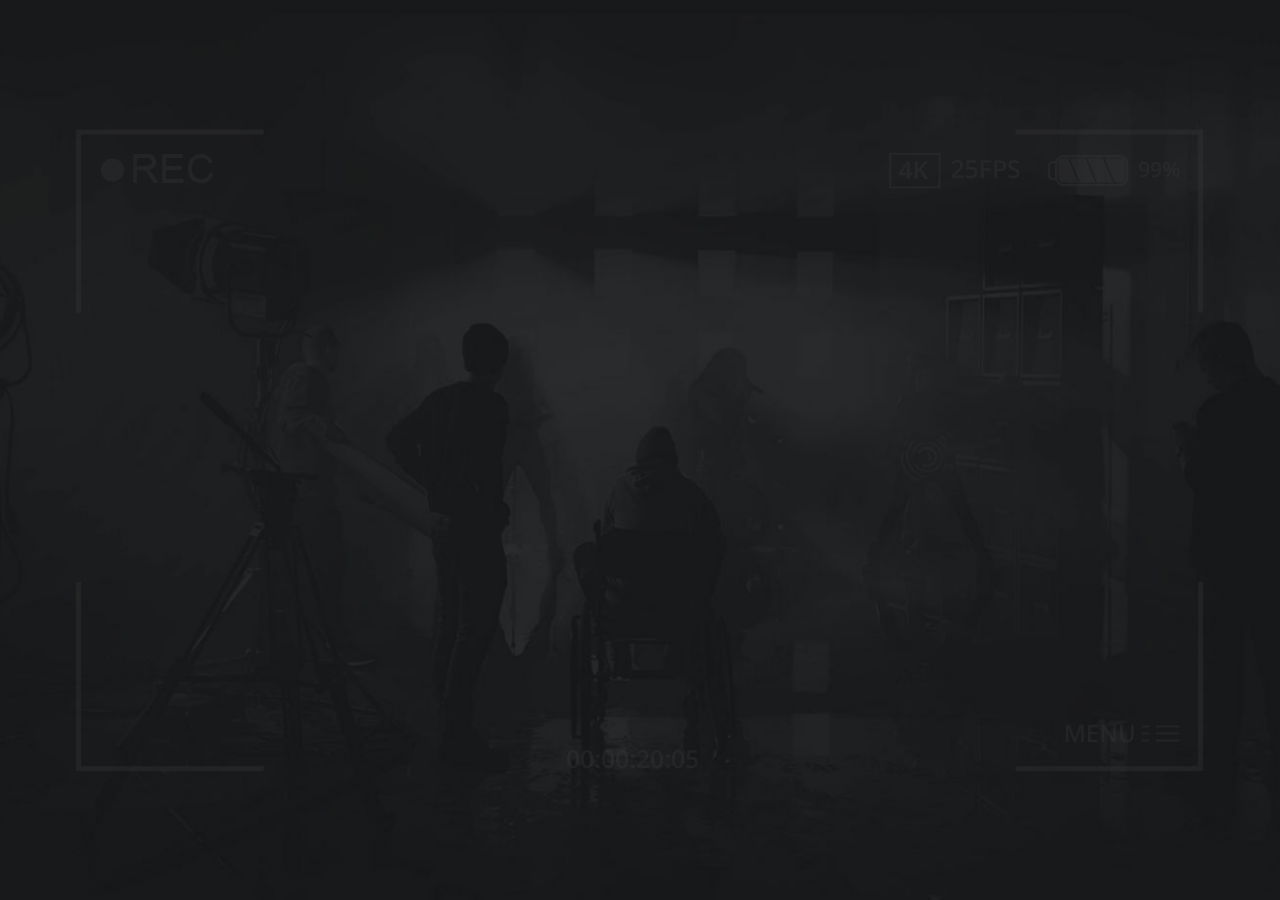
<file: index.html>
<!DOCTYPE html>
<html lang="en">
<head>
  <meta charset="UTF-8">
  <meta http-equiv="X-UA-Compatible" content="IE=edge">
  <meta name="viewport" content="width=device-width, initial-scale=1.0">
  <link href="https://fonts.googleapis.com/css2?family=Open+Sans:wght@400;600;700;800&display=swap" rel="stylesheet">
  <link rel="stylesheet" href="css/main.css">
  <title>welcome Page</title>
</head>

<body>
  <div class="welcome">
    <div class="welcome__container">
      <div class="central central--video">
        <img src="./img/logo-welcome.png" alt="video production" class="central__logo">
        <a href="/video-production/main.html" class="button button--about">Войти</a>
      </div>
    </div>
  </div>
</body>
</html>
</file>
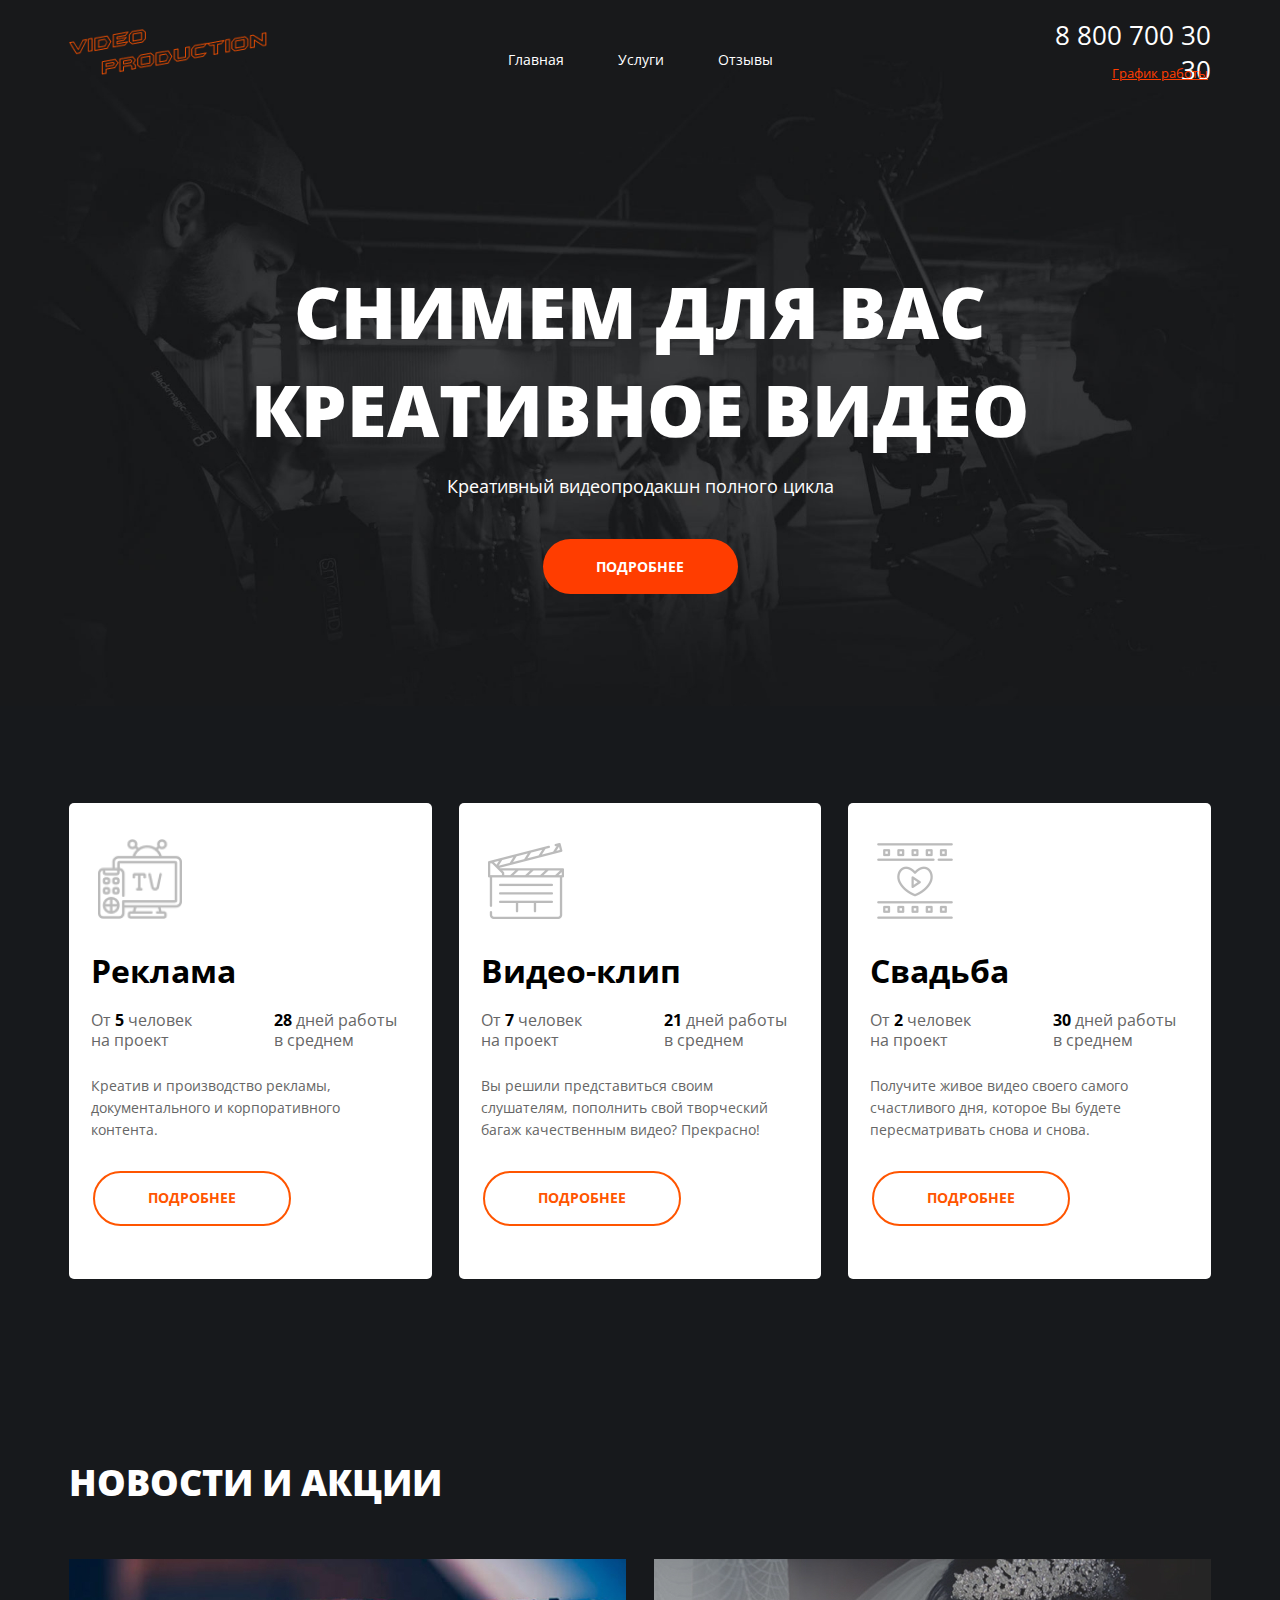
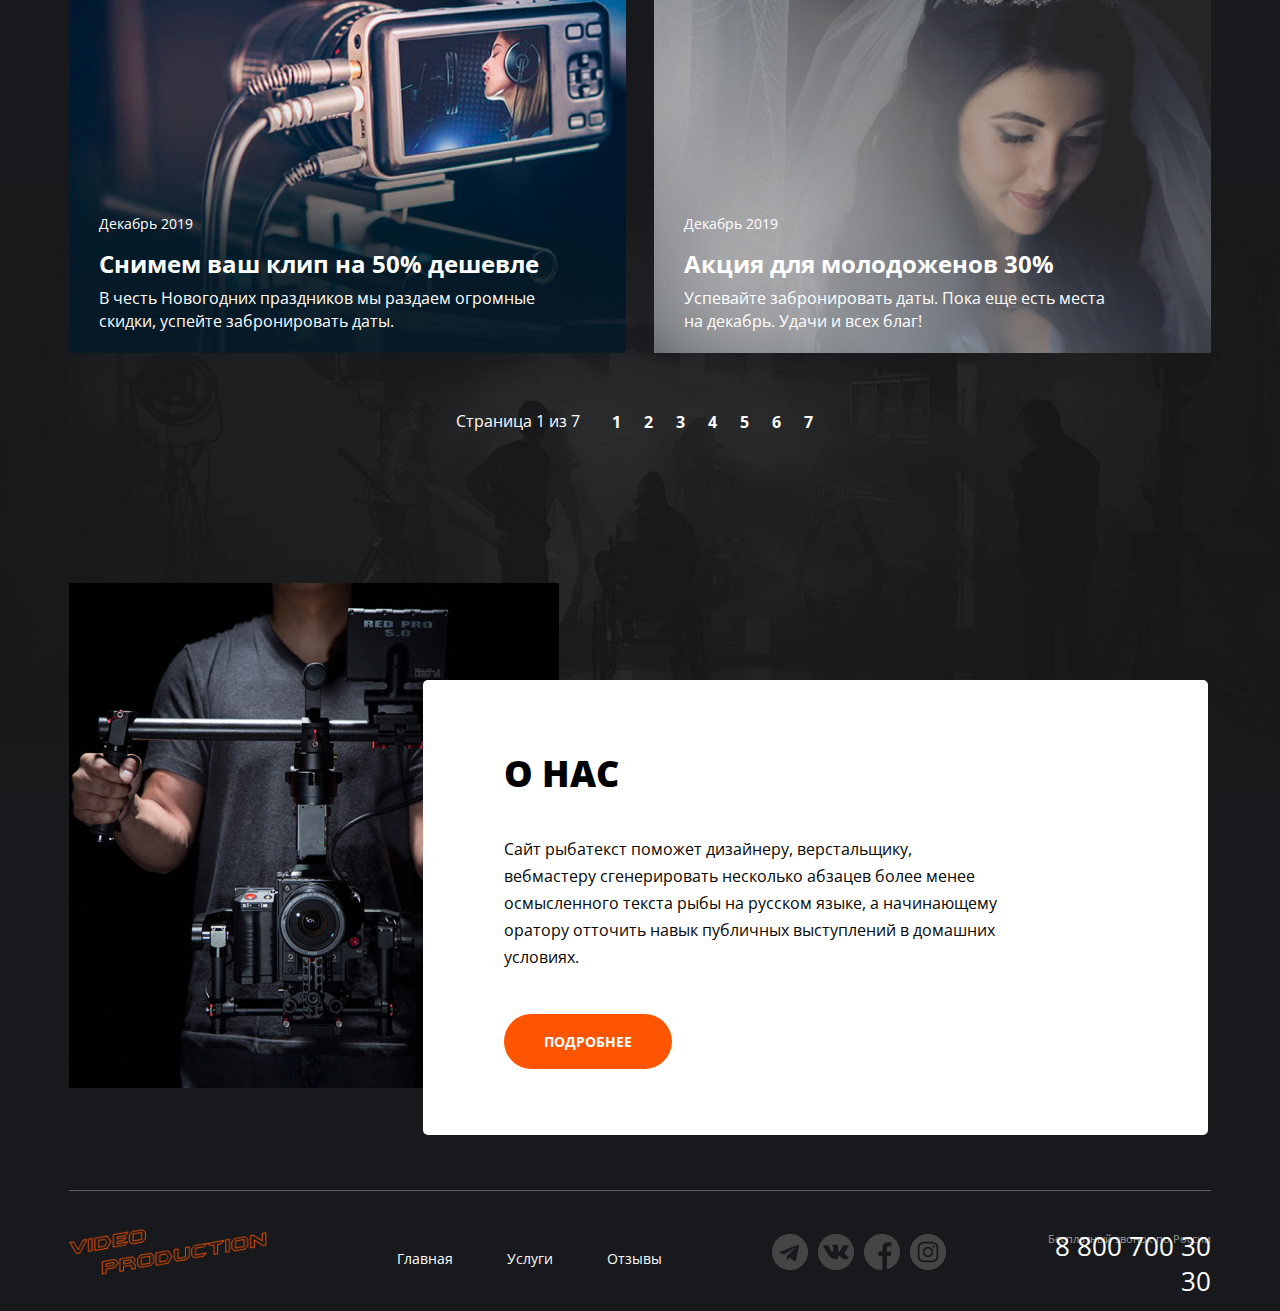
<file: main.html>
<!DOCTYPE html>
<html lang="en">
<head>
  <meta charset="UTF-8">
  <meta http-equiv="X-UA-Compatible" content="IE=edge">
  <meta name="viewport" content="width=device-width, initial-scale=1.0">
  <link href="https://fonts.googleapis.com/css2?family=Open+Sans:wght@400;600;700;800&display=swap" rel="stylesheet">
  <link rel="stylesheet" href="css/main.css">
  <title>Video-production</title>
</head>
<body>
  <div class="wrapper">
    <div class="wrapper__content">
      <header class="header">
        <img src="./img/hero.jpg" alt="" class="hero__pic">
        <div class="container header__container">
          <div class="header__col">
            <a href="/video-production/main.html" class="logo">
              <img src="./img/logo.png" alt="video production" class="logo__pic">
            </a>
            <nav class="menu">
              <ul class="menu__list">
                <li class="menu__item">
                  <a href="/video-production/main.html" class="menu__link">Главная</a>
                 </li>
                 <li class="menu__item">
                  <a href="/video-production/services.html" class="menu__link">Услуги</a>
                 </li>
                 <li class="menu__item">
                  <a href="/video-production/reviews.html" class="menu__link">Отзывы</a>
                 </li>
              </ul>
            </nav>
          </div>
          <div class="header__col header__col--align--right">
            <address class="contacts">
              <a href="tel:+78007003030" class="contacts__phone">8 800 700 30 30</a>
              <div class="contacts__info">
                <a href="" class="dropdown__link">График работы</a>
                <div class="dropdown__menu">
                  <ul class="dropdown__list">
                    <li class="dropdown__item item-week">пн-вс: 09:00 - 20:00</li>
                    <li class="dropdown__item item-break">Обед: 14:00-14:30</li>
                  </ul>
                </div>
              </div>
            </address>
          </div>          
        </div>
      </header>
      <div class="maincontent">
        <section class="hello">
          <div class="container hello__container">
            <h1 class="hello__title">снимем для вас креативное видео</h1>
            <h2 class="hello__subtitle">Креативный видеопродакшн полного цикла</h2>
            <a href="#" class="button button--hello">Подробнее</a>
          </div>
        </section>
        <section class="offers">
          <div class="container offers__container">
            <ul class="offers__list">
              <li class="offers__item">
                <img src="./img/tv.png" alt="" class="offers__img-ad">
                <div class="offers__content">
                  <h3 class="offers__title">Реклама</h3>
                  <ul class="offers__features">
                    <li class="offers__feature">
                      <div class="offers__feature-text">От <b>5</b> человек на проект</div>
                    </li>
                    <li class="offers__feature">
                      <div class="offers__feature-text"><b>28</b> дней работы в среднем</div>
                    </li>
                  </ul>
                  <p class="offers__text">Креатив и производство рекламы, документального и корпоративного контента.</p>
                  <a href="#" class="button button--light">Подробнее</a>
                </div>
              </li>
              <li class="offers__item">
                <img src="./img/clapper.png" alt="" class="offers__img-clip">
                <div class="offers__content">
                  <h3 class="offers__title">Видео-клип</h3>
                  <ul class="offers__features">
                    <li class="offers__feature">
                      <div class="offers__feature-text">От <b>7</b> человек на проект</div>
                    </li>
                    <li class="offers__feature">
                      <div class="offers__feature-text"><b>21</b> дней работы в среднем</div>
                    </li>
                  </ul>
                  <p class="offers__text">Вы решили представиться своим слушателям, пополнить свой творческий багаж качественным видео? Прекрасно!</p>
                  <a href="#" class="button button--light">Подробнее</a>
                </div>
              </li>
              <li class="offers__item">
                <img src="./img/film.png" alt="" class="offers__img-wedding">
                <div class="offers__content">
                  <h3 class="offers__title">Свадьба</h3>
                  <ul class="offers__features">
                    <li class="offers__feature">
                      <div class="offers__feature-text">От <b>2</b> человек на проект</div>
                    </li>
                    <li class="offers__feature">
                      <div class="offers__feature-text"><b>30</b> дней работы в среднем</div>
                    </li>
                  </ul>
                  <p class="offers__text">Получите живое видео своего самого счастливого дня, которое Вы будете пересматривать снова и снова.</p>
                  <a href="#" class="button button--light">Подробнее</a>
                </div>
              </li>
            </ul>
          </div>
        </section>
        <section class="news">
          <div class="container news__container">
            <h2 class="section__title">новости и акции</h2>
            <ul class="news__list">
              <li class="news__item">
                <img src="./img/camera.jpg" alt="Снимем клип" class="news__img">
                <div class="news__content">
                  <div class="news__date">Декабрь 2019</div>
                  <h3 class="news__title">Снимем ваш клип на 50% дешевле</h3>
                  <p class="news__text">В честь Новогодних праздников мы раздаем огромные скидки, успейте забронировать даты. </p>
                </div>
              </li>
              <li class="news__item">
                <img src="./img/wedding.jpg" alt="Акция молодоженам" class="news__img">
                <div class="news__content">
                  <div class="news__date">Декабрь 2019</div>
                  <h3 class="news__title">Акция для молодоженов 30%</h3>
                  <p class="news__text">Успевайте забронировать даты. Пока еще есть места на декабрь. Удачи и всех благ! </p>
                </div>
              </li>
            </ul>
            <div class="pagination">
              <span class="pagination__text">Страница 1 из 7</span>
              <ul class="pagination__list">
                <li class="pagination__item">
                  <a href="" class="pagination__link">1</a>
                </li>
                <li class="pagination__item">
                  <a href="" class="pagination__link">2</a>
                </li>
                <li class="pagination__item">
                  <a href="" class="pagination__link">3</a>
                </li>
                <li class="pagination__item">
                  <a href="" class="pagination__link">4</a>
                </li>
                <li class="pagination__item">
                  <a href="" class="pagination__link">5</a>
                </li>
                <li class="pagination__item">
                  <a href="" class="pagination__link">6</a>
                </li>
                <li class="pagination__item">
                  <a href="" class="pagination__link">7</a>
                </li>
              </ul>
            </div>
          </div>
        </section>
        <section class="about">
          <img src="./img/bottom-pic.jpg" alt="" class="bottom__pic">
          <div class="container about__container">
            <img src="./img/cameraman.jpg" alt="" class="about__img">
            <div class="about__content">
              <h2 class="title title--dark">о нас</h2>
              <div class="about__text">
                <p>
                  Сайт рыбатекст поможет дизайнеру, верстальщику, вебмастеру сгенерировать несколько абзацев более менее осмысленного текста рыбы на русском языке, а начинающему оратору отточить навык публичных выступлений в домашних условиях.
                </p>
              </div>
              <a href="#" class="button button--about">Подробнее</a>
            </div>
          </div>
        </section>
      </div>
    </div>
    <footer class="footer">
      <div class="container footer__container">
        <div class="footer__col">
          <a href="/video-production/main.html" class="logo logo--footer">
            <img src="./img/logo.png" alt="Video-production" class="logo__pic">
          </a>
          <nav class="menu menu--footer">
            <ul class="menu__list">
              <li class="menu__item">
                <a href="/video-production/main.html" class="menu__link">Главная</a>
              </li>
              <li class="menu__item">
                <a href="/video-production/services.html" class="menu__link">Услуги</a>
              </li>
              <li class="menu__item">
                <a href="/video-production/reviews.html" class="menu__link">Отзывы</a>
              </li>
            </ul>
          </nav>
        </div>
        <div class="footer__col footer__col--align--right">
          <ul class="social">
            <li class="social__item social__item--icon--tg">
              <a href="#" class="social__link"></a>
            </li>
            <li class="social__item social__item--icon--vk">
              <a href="#" class="social__link"></a>
            </li>
            <li class="social__item social__item--icon--f">
              <a href="#" class="social__link"></a>
            </li>
            <li class="social__item social__item--icon--in">
              <a href="#" class="social__link"></a>
            </li>
          </ul>
          <address class="contacts contacts--footer">
            <span class="contacts__taxt">Бесплатный звонок по России</span>
            <a href="tel:+78007003030" class="contacts__phone">8 800 700 30 30</a>
          </address>
        </div>        
      </div>
    </footer>
  </div> 
</body>
</html>
</file>
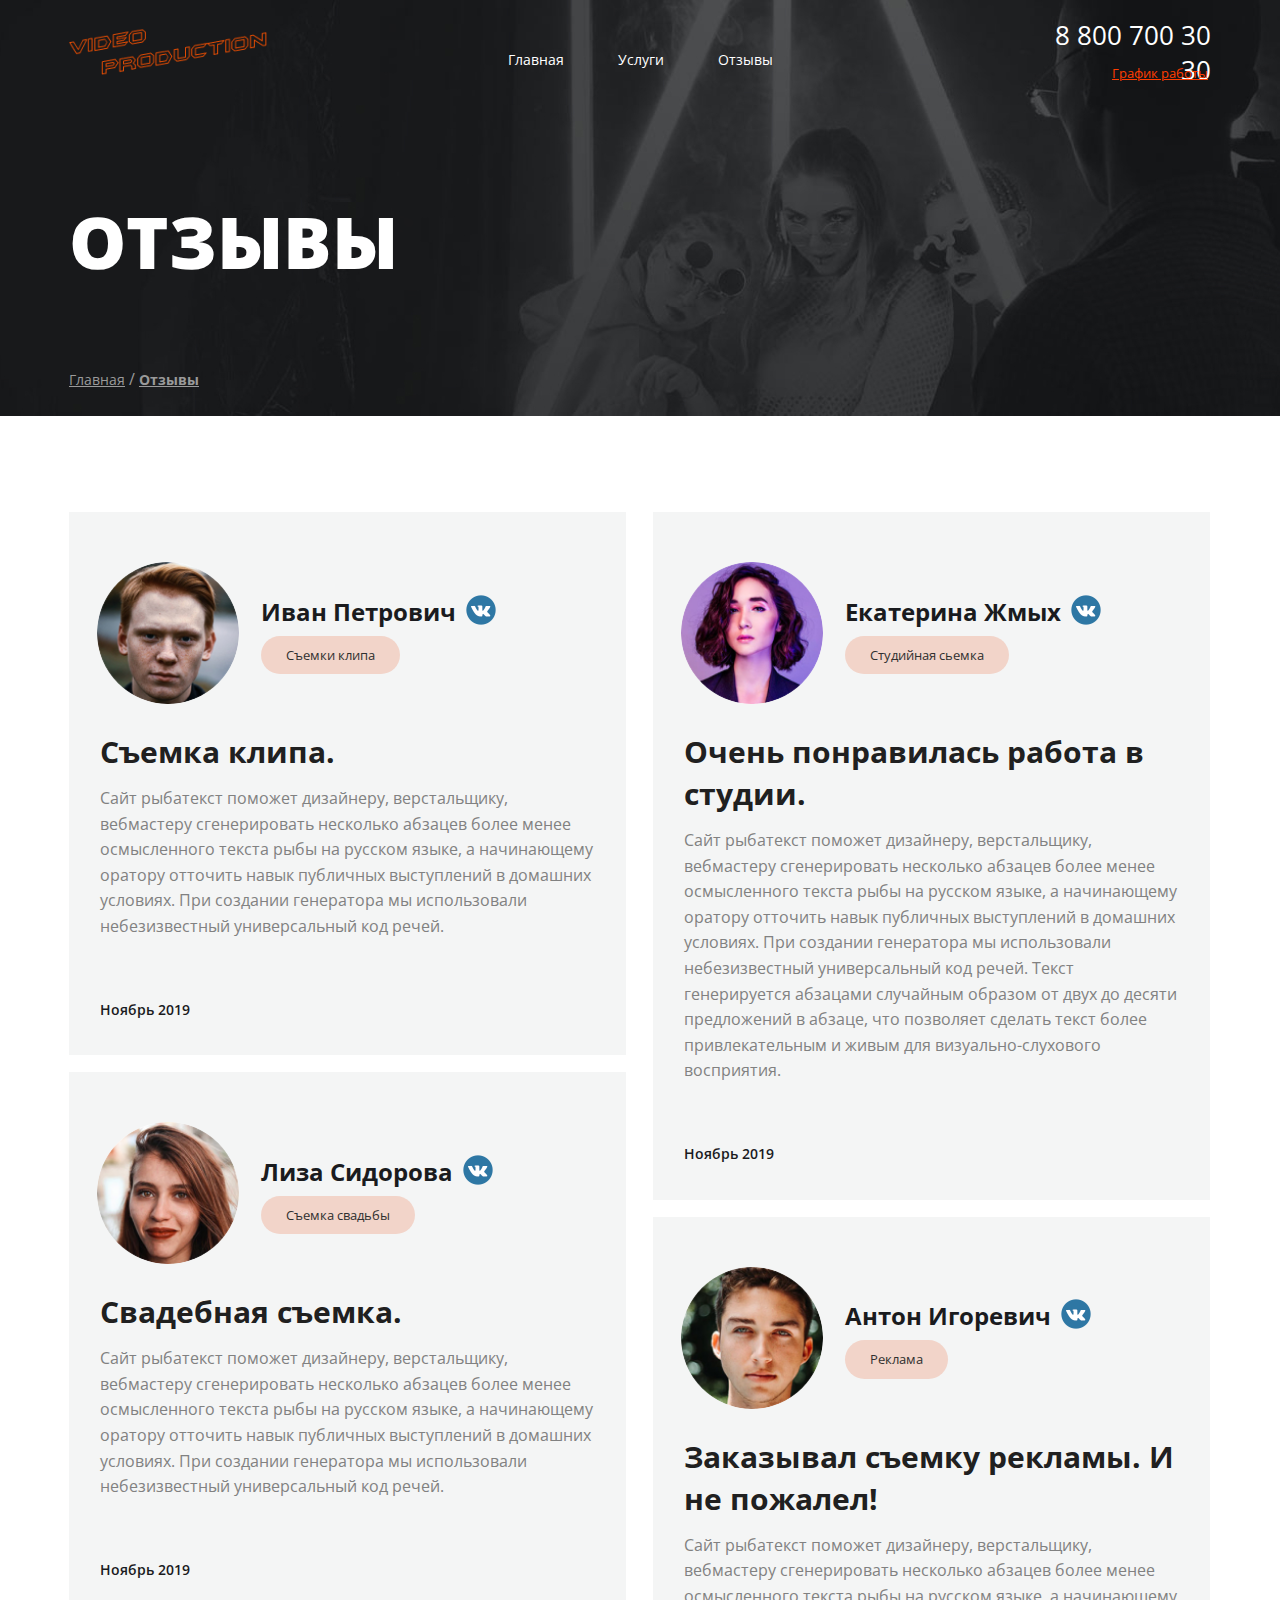
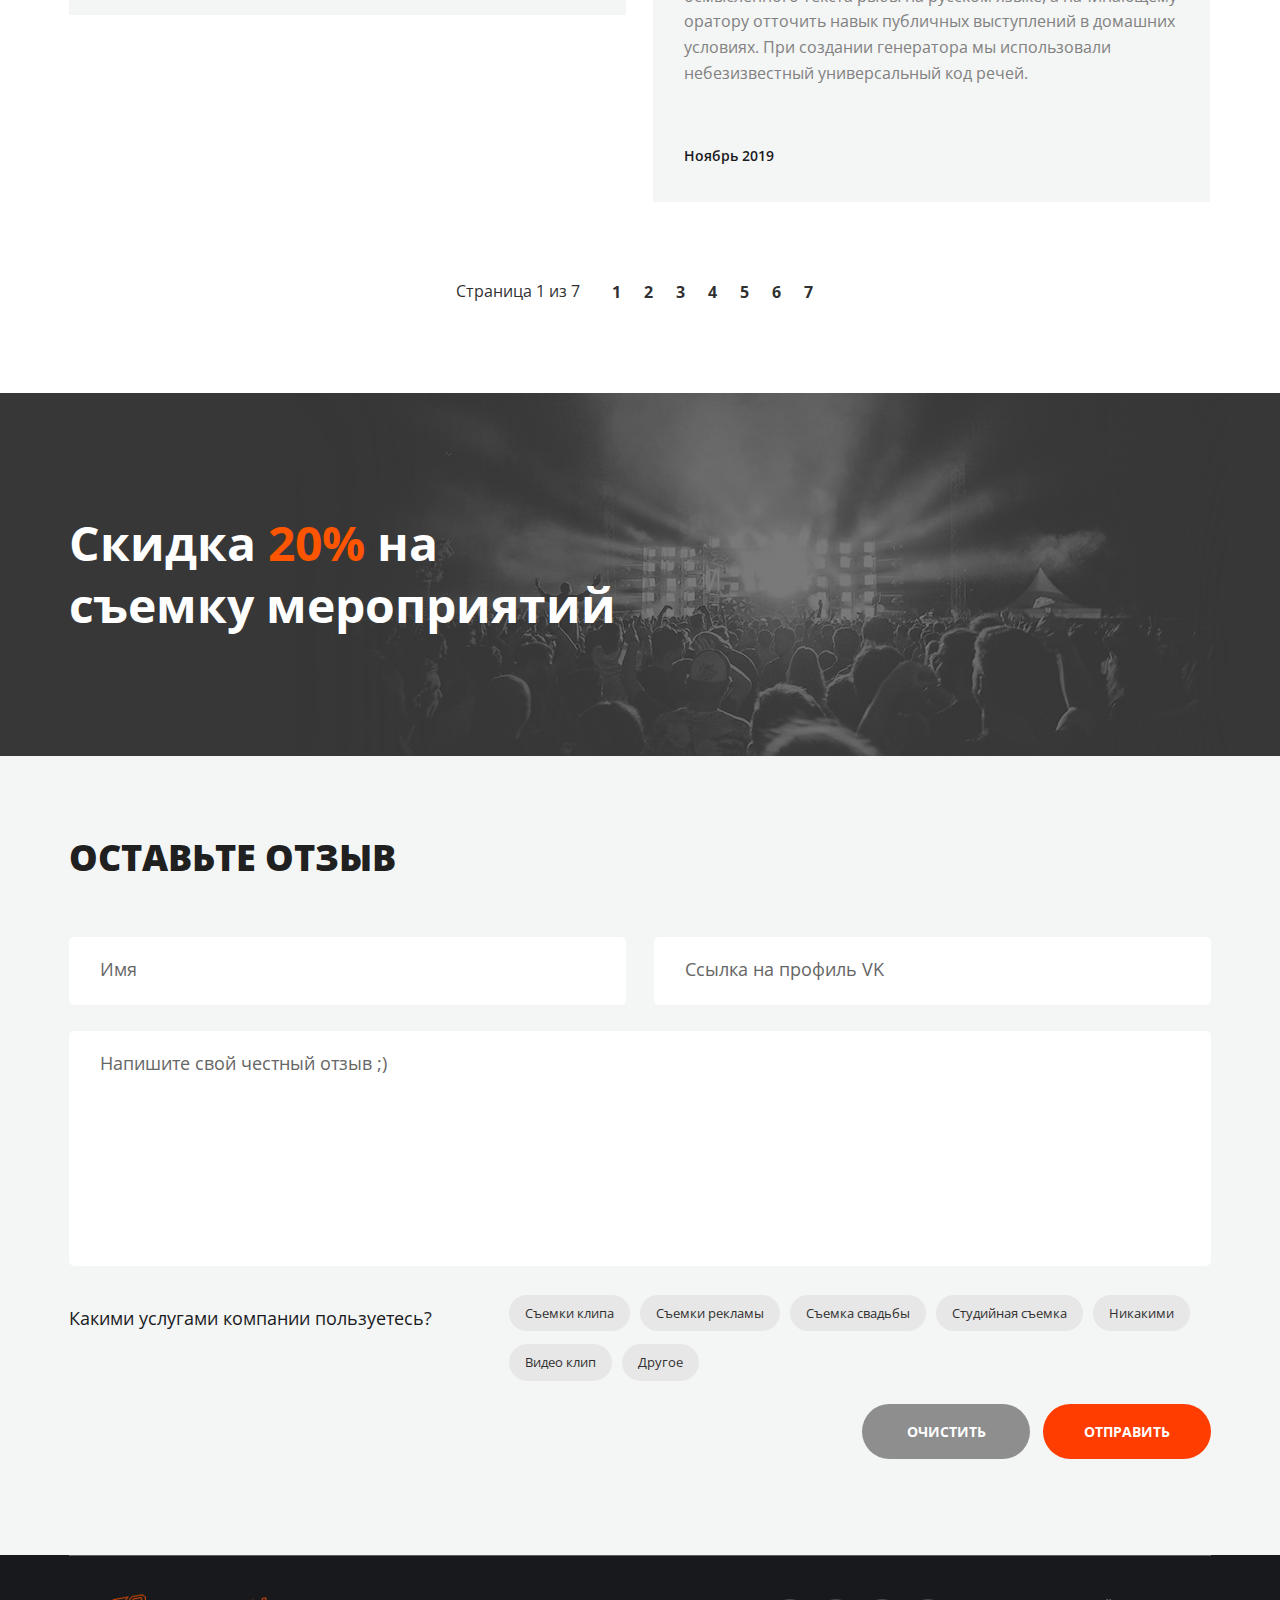
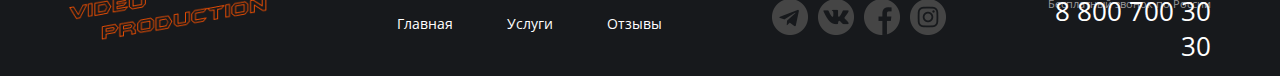
<file: reviews.html>
<!DOCTYPE html>
<html lang="en">
<head>
  <meta charset="UTF-8">
  <meta http-equiv="X-UA-Compatible" content="IE=edge">
  <meta name="viewport" content="width=device-width, initial-scale=1.0">
  <link href="https://fonts.googleapis.com/css2?family=Open+Sans:wght@400;600;700;800&display=swap" rel="stylesheet">
  <link rel="stylesheet" href="css/main.css">
  <title>Отзывы</title>
</head>
<body>
  <div class="wrapper">
    <div class="wrapper__content">
      <section class="top-line">
        <div class="container top-line__container">
          <header class="header">
             <div class="container header__container">
              <div class="header__col">
                <a href="/video-production/main.html" class="logo">
                  <img src="./img/logo.png" alt="video production" class="logo__pic">
                </a>
                <nav class="menu">
                  <ul class="menu__list">
                    <li class="menu__item">
                      <a href="/video-production/main.html" class="menu__link">Главная</a>
                     </li>
                     <li class="menu__item">
                      <a href="/video-production/services.html" class="menu__link">Услуги</a>
                     </li>
                     <li class="menu__item">
                      <a href="/video-production/reviews.html" class="menu__link">Отзывы</a>
                     </li>
                  </ul>
                </nav>
              </div>
              <div class="header__col header__col--align--right">
                <address class="contacts">
                  <a href="tel:+78007003030" class="contacts__phone">8 800 700 30 30</a>
                  <div class="contacts__info">
                    <a href="" class="dropdown__link">График работы</a>
                    <div class="dropdown__menu">
                      <ul class="dropdown__list">
                        <li class="dropdown__item item-week">пн-вс: 09:00 - 20:00</li>
                        <li class="dropdown__item item-break">Обед: 14:00-14:30</li>
                      </ul>
                    </div>
                  </div>
                </address>
              </div>          
            </div>
          </header>
          <h1 class="page-title">Отзывы</h1>
          <nav class="breadcrumbs">
              <ul class="breadcrumbs__list">
                <li class="breadcrumbs__item">
                  <a href="/video-production/main.html" class="breadcrumbs__link">Главная</a>
                </li>
                <li class="breadcrumbs__item--active">
                  <a href="/video-production/reviews.html" class="breadcrumbs__link">Отзывы</a>
                </li>
              </ul>
          </nav>
        </div>
      </section>
      <main class="page-content">
        <div class="container">
          <div class="reviews">
            <ul class="reviews__list">
              <li class="reviews__item">
                <div class="reviews__item__header">
                  <img src="./img/reviews/ellipse.jpg" alt="" class="reviews__img">
                  <div class="reviews__card">
                    <a href="#" class="reviews__name">Иван Петрович</a>
                    <img src="./img/vk-blue.png" alt="" class="reviews__vk-logo">
                    <div class="choice">Съемки клипа</div>
                  </div>                            
                </div>
                <div class="reviews__item__content">
                  <h2 class="reviews__title">Съемка клипа.</h2>
                  <div class="reviews__desc">
                    <p>
                      Сайт рыбатекст поможет дизайнеру, верстальщику, вебмастеру сгенерировать несколько абзацев более менее осмысленного текста рыбы на русском языке, а начинающему оратору отточить навык публичных выступлений в домашних условиях. При создании генератора мы использовали небезизвестный универсальный код речей. 
                    </p>
                  </div>
                  <div class="reviews__date">Ноябрь 2019</div>
                </div>
              </li>
              <li class="reviews__item">
                <div class="reviews__item__header">
                  <img src="./img/reviews/ellipse3.jpg" alt="" class="reviews__img">
                  <div class="reviews__card">
                    <a href="#" class="reviews__name">Лиза Сидорова</a>
                    <img src="./img/vk-blue.png" alt="" class="reviews__vk-logo">
                    <div class="choice">Съемка свадьбы</div>
                  </div>                            
                </div>
                <div class="reviews__item__content">
                  <h2 class="reviews__title">Свадебная съемка.</h2>
                  <div class="reviews__desc">
                    <p>
                      Сайт рыбатекст поможет дизайнеру, верстальщику, вебмастеру сгенерировать несколько абзацев более менее осмысленного текста рыбы на русском языке, а начинающему оратору отточить навык публичных выступлений в домашних условиях. При создании генератора мы использовали небезизвестный универсальный код речей. 
                    </p>
                  </div>
                  <div class="reviews__date">Ноябрь 2019</div>
                </div>
              </li>
            </ul>
            <ul class="reviews__list">
              <li class="reviews__item">
                <div class="reviews__item__header">
                  <img src="./img/reviews/ellipse2.jpg" alt="" class="reviews__img">
                  <div class="reviews__card">
                    <a href="#" class="reviews__name">Екатерина Жмых</a>
                    <img src="./img/vk-blue.png" alt="" class="reviews__vk-logo">
                    <div class="choice">Студийная сьемка</div>
                  </div>                            
                </div>
                <div class="reviews__item__content">
                  <h2 class="reviews__title">Очень понравилась работа в студии.</h2>
                  <div class="reviews__desc">
                    <p>
                      Сайт рыбатекст поможет дизайнеру, верстальщику, вебмастеру сгенерировать несколько абзацев более менее осмысленного текста рыбы на русском языке, а начинающему оратору отточить навык публичных выступлений в домашних условиях. При создании генератора мы использовали небезизвестный универсальный код речей. Текст генерируется абзацами случайным образом от двух до десяти предложений в абзаце, что позволяет сделать текст более привлекательным и живым для визуально-слухового восприятия. 
                    </p>
                  </div>
                  <div class="reviews__date">Ноябрь 2019</div>
                </div>
              </li>
              <li class="reviews__item">
                <div class="reviews__item__header">
                  <img src="./img/reviews/ellipse4.jpg" alt="" class="reviews__img">
                  <div class="reviews__card">
                    <a href="#" class="reviews__name">Антон Игоревич</a>
                    <img src="./img/vk-blue.png" alt="" class="reviews__vk-logo">
                    <div class="choice">Реклама</div>
                  </div>                            
                </div>
                <div class="reviews__item__content">
                  <h2 class="reviews__title">Заказывал съемку рекламы. И не пожалел!</h2>
                  <div class="reviews__desc">
                    <p>
                      Сайт рыбатекст поможет дизайнеру, верстальщику, вебмастеру сгенерировать несколько абзацев более менее осмысленного текста рыбы на русском языке, а начинающему оратору отточить навык публичных выступлений в домашних условиях. При создании генератора мы использовали небезизвестный универсальный код речей. 
                    </p>
                  </div>
                  <div class="reviews__date">Ноябрь 2019</div>
                </div>
              </li>
            </ul>
          </div>
          <div class="pagination services__pagination">
            <span class="pagination__text">Страница 1 из 7</span>
            <ul class="pagination__list">
              <li class="pagination__item">
                <a href="" class="pagination__link">1</a>
              </li>
              <li class="pagination__item">
                <a href="" class="pagination__link">2</a>
              </li>
              <li class="pagination__item">
                <a href="" class="pagination__link">3</a>
              </li>
              <li class="pagination__item">
                <a href="" class="pagination__link">4</a>
              </li>
              <li class="pagination__item">
                <a href="" class="pagination__link">5</a>
              </li>
              <li class="pagination__item">
                <a href="" class="pagination__link">6</a>
              </li>
              <li class="pagination__item">
                <a href="" class="pagination__link">7</a>
              </li>
            </ul>
          </div>
        </div>
      </main>
      <section class="sale">
        <div class="container sale__container">
          <h2 class="sale__title">Скидка <span class=sale__color>20%</span> на съемку мероприятий</h2>      
        </div>
      </section>
      <section class="inner-section">
        <div class="container inner-section__container">
          <h2 class="inner-section__title">Оставьте отзыв</h2>
          <form class="form">
            <div class="form__row">
              <input type="text" class="form__input" name="name" placeholder="Имя">
              <input type="text" class="form__input" name="profile" placeholder="Ссылка на профиль VK">
            </div>
            <div class="form__row">
              <textarea name="comment" class="form__input form__input--textarea" 
              placeholder="Напишите свой честный отзыв ;)"></textarea>
            </div>
            <div class="form__row form__controls">
              <div class="form__controls-title">Какими услугами компании пользуетесь?</div>
              <ul class="form__controls-list control">
                <li class="control__item">
                  <label class="control__elem">
                    <input type="checkbox" name="services" class="control__checkbox">
                    <div class="control__tag">Съемки клипа</div>
                  </label>
                </li>
                <li class="control__item">
                  <label class="control__elem">
                    <input type="checkbox" name="services" class="control__checkbox">
                    <div class="control__tag">Съемки рекламы</div>
                  </label>
                </li>
                <li class="control__item">
                  <label class="control__elem">
                    <input type="checkbox" name="services" class="control__checkbox">
                    <div class="control__tag">Съемка свадьбы</div>
                  </label>
                </li>
                <li class="control__item">
                  <label class="control__elem">
                    <input type="checkbox" name="services" class="control__checkbox">
                    <div class="control__tag">Студийная съемка</div>
                  </label>
                </li>
                <li class="control__item">
                  <label class="control__elem">
                    <input type="checkbox" name="services" class="control__checkbox">
                    <div class="control__tag">Никакими</div>
                  </label>
                </li>
                <li class="control__item">
                  <label class="control__elem">
                    <input type="checkbox" name="services" class="control__checkbox">
                    <div class="control__tag">Видео клип</div>
                  </label>
                </li>
                <li i class="control__item">
                  <label class="control__elem">
                    <input type="checkbox" name="services" class="control__checkbox">
                    <div class="control__tag">Другое</div>
                  </label>
                </li>
              </ul>
            </div>
            <div class="form__row form__row--buttons">
              <button type="reset" class="button button--black">Очистить</button>
              <button type="submit" class="button button--red">Отправить</button>
            </div>
          </form>
        </div>
      </section>
    </div>
    <footer class="footer">
      <div class="container footer__container">
        <div class="footer__col">
          <a href="/video-production/main.html" class="logo logo--footer">
            <img src="./img/logo.png" alt="Video-production" class="logo__pic">
          </a>
          <nav class="menu menu--footer">
            <ul class="menu__list">
              <li class="menu__item">
                <a href="/video-production/main.html" class="menu__link">Главная</a>
              </li>
              <li class="menu__item">
                <a href="/video-production/services.html" class="menu__link">Услуги</a>
              </li>
              <li class="menu__item">
                <a href="/video-production/reviews.html" class="menu__link">Отзывы</a>
              </li>
            </ul>
          </nav>
        </div>
        <div class="footer__col footer__col--align--right">
          <ul class="social">
            <li class="social__item social__item--icon--tg">
              <a href="#" class="social__link"></a>
            </li>
            <li class="social__item social__item--icon--vk">
              <a href="#" class="social__link"></a>
            </li>
            <li class="social__item social__item--icon--f">
              <a href="#" class="social__link"></a>
            </li>
            <li class="social__item social__item--icon--in">
              <a href="#" class="social__link"></a>
            </li>
          </ul>
          <address class="contacts contacts--footer">
            <span class="contacts__taxt">Бесплатный звонок по России</span>
            <a href="tel:+78007003030" class="contacts__phone">8 800 700 30 30</a>
          </address>
        </div>        
      </div>
    </footer> 
  </div>
</body>
</html>
</file>
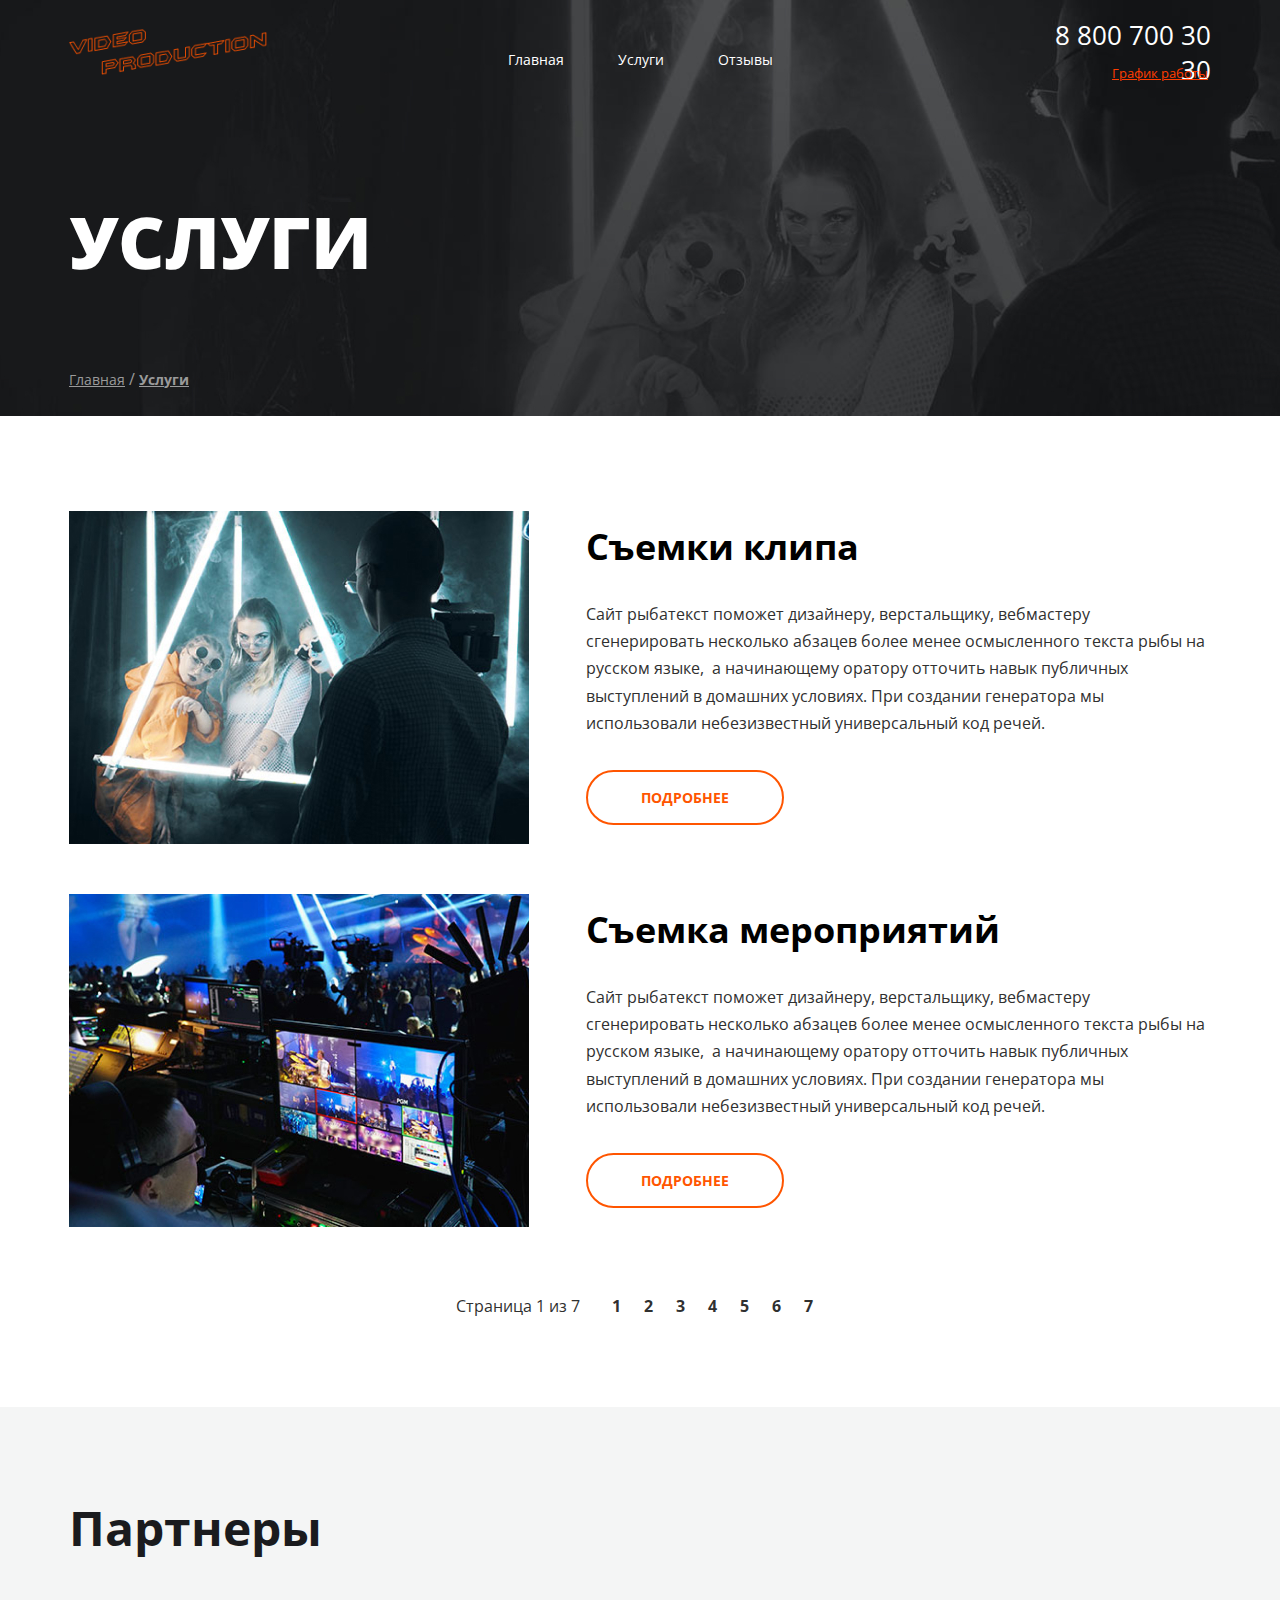
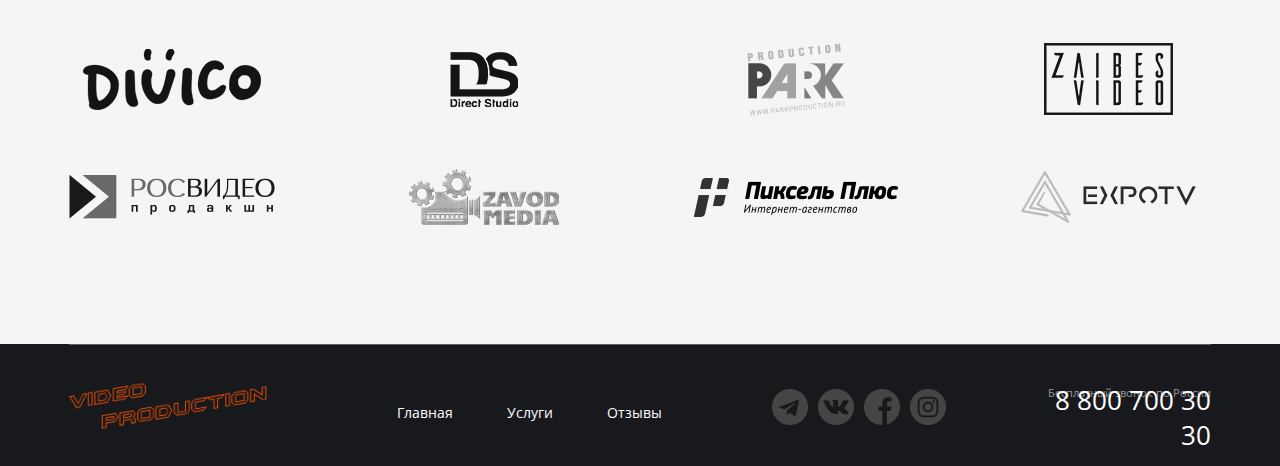
<file: services.html>
<!DOCTYPE html>
<html lang="en">
<head>
  <meta charset="UTF-8">
  <meta http-equiv="X-UA-Compatible" content="IE=edge">
  <meta name="viewport" content="width=device-width, initial-scale=1.0">
  <link href="https://fonts.googleapis.com/css2?family=Open+Sans:wght@400;600;700;800&display=swap" rel="stylesheet">
  <link rel="stylesheet" href="css/main.css">
  <title>Услуги</title>
</head>
<body>
  <div class="wrapper">
    <div class="wrapper__content">
      <section class="top-line">
        <div class="container top-line__container">
          <header class="header">
             <div class="container header__container">
              <div class="header__col">
                <a href="/video-production/main.html" class="logo">
                  <img src="./img/logo.png" alt="video production" class="logo__pic">
                </a>
                <nav class="menu">
                  <ul class="menu__list">
                    <li class="menu__item">
                      <a href="/video-production/main.html" class="menu__link">Главная</a>
                     </li>
                     <li class="menu__item">
                      <a href="/video-production/services.html" class="menu__link">Услуги</a>
                     </li>
                     <li class="menu__item">
                      <a href="/video-production/reviews.html" class="menu__link">Отзывы</a>
                     </li>
                  </ul>
                </nav>
              </div>
              <div class="header__col header__col--align--right">
                <address class="contacts">
                  <a href="tel:+78007003030" class="contacts__phone">8 800 700 30 30</a>
                  <div class="contacts__info">
                    <a href="" class="dropdown__link">График работы</a>
                    <div class="dropdown__menu">
                      <ul class="dropdown__list">
                        <li class="dropdown__item item-week">пн-вс: 09:00 - 20:00</li>
                        <li class="dropdown__item item-break">Обед: 14:00-14:30</li>
                      </ul>
                    </div>
                  </div>
                </address>
              </div>          
            </div>
          </header>
          <h1 class="page-title">Услуги</h1>
          <nav class="breadcrumbs">
              <ul class="breadcrumbs__list">
                <li class="breadcrumbs__item">
                  <a href="/video-production/main.html" class="breadcrumbs__link">Главная</a>
                </li>
                <li class="breadcrumbs__item--active">
                  <a href="/video-production/services.html" class="breadcrumbs__link">Услуги</a>
                </li>
              </ul>
          </nav>
        </div>
      </section>
      <main class="page-content">
        <div class="container">
          <ul class="services">
            <li class="services__item service">
              <div class="service__img">
                <img src="./img/girls.jpg" alt="girls" class="service__img-elem">
              </div>
              <div class="service__content">
                <h2 class="service__title">
                  Съемки клипа
                </h2>
                <div class="service__desc">
                  <p>
                    Сайт рыбатекст поможет дизайнеру, верстальщику, вебмастеру сгенерировать несколько абзацев более менее осмысленного текста рыбы на русском языке,  а начинающему оратору отточить навык публичных выступлений в домашних условиях. При создании генератора мы использовали небезизвестный универсальный код речей. 
                  </p>
                </div>
                <a href="#" class="button button--light button--service">Подробнее</a>
              </div>
            </li>
            <li class="services__item service">
              <div class="service__img">
                <img src="./img/engineer.jpg" alt="engineer" class="service__img-elem">
              </div>
              <div class="service__content">
                <h2 class="service__title">
                  Съемка мероприятий
                </h2>
                <div class="service__desc">
                  <p>
                    Сайт рыбатекст поможет дизайнеру, верстальщику, вебмастеру сгенерировать несколько абзацев более менее осмысленного текста рыбы на русском языке,  а начинающему оратору отточить навык публичных выступлений в домашних условиях. При создании генератора мы использовали небезизвестный универсальный код речей. 
                  </p>
                </div>
                <a href="#" class="button button--light button--service">Подробнее</a>
              </div>
            </li>
          </ul>
          <div class="pagination services__pagination">
            <span class="pagination__text">Страница 1 из 7</span>
            <ul class="pagination__list">
              <li class="pagination__item">
                <a href="" class="pagination__link">1</a>
              </li>
              <li class="pagination__item">
                <a href="" class="pagination__link">2</a>
              </li>
              <li class="pagination__item">
                <a href="" class="pagination__link">3</a>
              </li>
              <li class="pagination__item">
                <a href="" class="pagination__link">4</a>
              </li>
              <li class="pagination__item">
                <a href="" class="pagination__link">5</a>
              </li>
              <li class="pagination__item">
                <a href="" class="pagination__link">6</a>
              </li>
              <li class="pagination__item">
                <a href="" class="pagination__link">7</a>
              </li>
            </ul>
          </div>
        </div>
      </main>
      <section class="partners">
        <div class="container">
          <h2 class="partners__title">Партнеры</h2>
          <ul class="partners__list">
            <li class="partners__item">
              <a href="#" class="partners__link">
                <img src="./img/partners/divico.png" alt="divico__logo">
              </a>
            </li>
            <li class="partners__item">
              <a href="#" class="partners__link">
                <img src="./img/partners/ds.png" alt="ds__logo">
              </a>
            </li>
            <li class="partners__item">
              <a href="#" class="partners__link">
                <img src="./img/partners/park.png" alt="park__logo">
              </a>
            </li>
            <li class="partners__item">
              <a href="#" class="partners__link">
                <img src="./img/partners/zvibes.png" alt="zvibes__logo">
              </a>
            </li>
          </ul>
          <ul class="partners__list">
            <li class="partners__item">
              <a href="#" class="partners__link">
                <img src="./img/partners/rosvideo.png" alt="rosvideo__logo">
              </a>
            </li>
            <li class="partners__item">
              <a href="#" class="partners__link">
                <img src="./img/partners/zavod.png" alt="zavod__logo">
              </a>
            </li>
            <li class="partners__item">
              <a href="#" class="partners__link">
                <img src="./img/partners/pixel.png" alt="pixel__logo">
              </a>
            </li>
            <li class="partners__item">
              <a href="#" class="partners__link">
                <img src="./img/partners/expotv.png" alt="expotv__logo">
              </a>
            </li>
          </ul>
        </div>
      </section>
    </div>
    <footer class="footer">
      <div class="container footer__container">
        <div class="footer__col">
          <a href="/video-production/main.html" class="logo logo--footer">
            <img src="./img/logo.png" alt="Video-production" class="logo__pic">
          </a>
          <nav class="menu menu--footer">
            <ul class="menu__list">
              <li class="menu__item">
                <a href="/video-production/main.html" class="menu__link">Главная</a>
              </li>
              <li class="menu__item">
                <a href="/video-production/services.html" class="menu__link">Услуги</a>
              </li>
              <li class="menu__item">
                <a href="/video-production/reviews.html" class="menu__link">Отзывы</a>
              </li>
            </ul>
          </nav>
        </div>
        <div class="footer__col footer__col--align--right">
          <ul class="social">
            <li class="social__item social__item--icon--tg">
              <a href="#" class="social__link"></a>
            </li>
            <li class="social__item social__item--icon--vk">
              <a href="#" class="social__link"></a>
            </li>
            <li class="social__item social__item--icon--f">
              <a href="#" class="social__link"></a>
            </li>
            <li class="social__item social__item--icon--in">
              <a href="#" class="social__link"></a>
            </li>
          </ul>
          <address class="contacts contacts--footer">
            <span class="contacts__taxt">Бесплатный звонок по России</span>
            <a href="tel:+78007003030" class="contacts__phone">8 800 700 30 30</a>
          </address>
        </div>        
      </div>
    </footer> 
  </div>
</body>
</html>
</file>
<file: css/main.css>
@import url(./layout/base.css);
@import url(./layout/normalize.css);

@import url(./blocks/welcome.css);
@import url(./blocks/header.css);
@import url(./blocks/menu.css);
@import url(./blocks/contacts.css);
@import url(./blocks/hello.css);
@import url(./blocks/buttons.css);
@import url(./blocks/offers.css);
@import url(./blocks/news.css);
@import url(./blocks/pagination.css);
@import url(./blocks/about.css);
@import url(./blocks/footer.css);
@import url(./blocks/social.css);
@import url(./blocks/top-line.css);
@import url(./blocks/services.css);
@import url(./blocks/partners.css);
@import url(./blocks/reviews.css);
@import url(./blocks/sale.css);
@import url(./blocks/inner-section.css);
</file>
